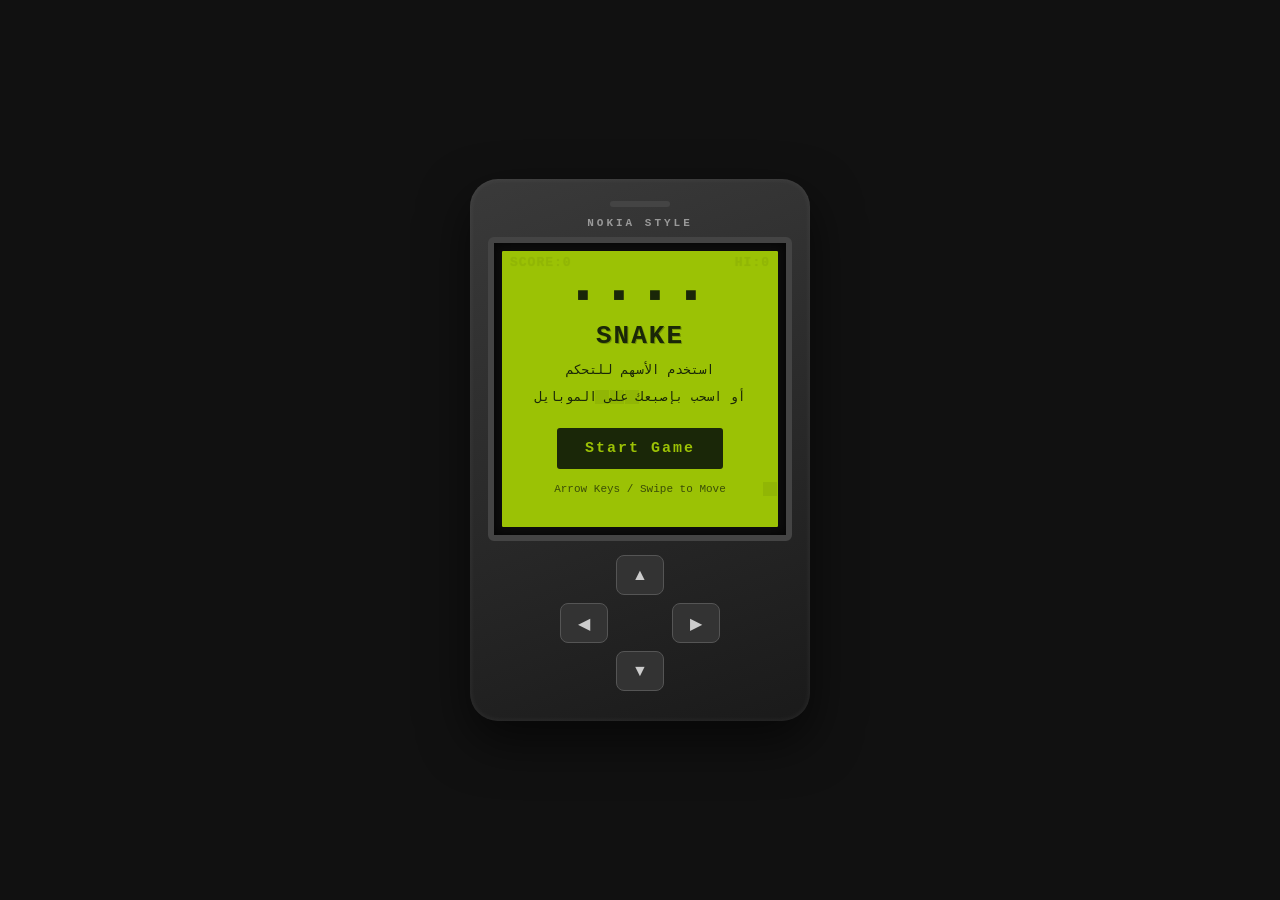
<file: index.html>
<!DOCTYPE html>
<html lang="ar" dir="ltr">
<head>
<meta charset="UTF-8">
<meta name="viewport" content="width=device-width, initial-scale=1.0, maximum-scale=1.0, user-scalable=no, viewport-fit=cover">
<meta name="apple-mobile-web-app-capable" content="yes">
<meta name="apple-mobile-web-app-status-bar-style" content="black">
<meta name="mobile-web-app-capable" content="yes">
<meta name="theme-color" content="#111111">
<title>Snake - Nokia Classic</title>
<!-- أيقونة الأندرويد عند إضافة الصفحة للشاشة الرئيسية (SVG مضمّن، بدون ملف خارجي) -->
<link rel="icon" href="data:image/svg+xml,%3Csvg xmlns='http://www.w3.org/2000/svg' viewBox='0 0 100 100'%3E%3Crect width='100' height='100' fill='%239bbf0b'/%3E%3Crect x='15' y='45' width='20' height='20' fill='%231f2b0e'/%3E%3Crect x='35' y='45' width='20' height='20' fill='%231f2b0e'/%3E%3Crect x='55' y='45' width='20' height='20' fill='%231f2b0e'/%3E%3Crect x='55' y='25' width='20' height='20' fill='%231f2b0e'/%3E%3C/svg%3E">
<link rel="apple-touch-icon" href="data:image/svg+xml,%3Csvg xmlns='http://www.w3.org/2000/svg' viewBox='0 0 100 100'%3E%3Crect width='100' height='100' fill='%239bbf0b'/%3E%3Crect x='15' y='45' width='20' height='20' fill='%231f2b0e'/%3E%3Crect x='35' y='45' width='20' height='20' fill='%231f2b0e'/%3E%3Crect x='55' y='45' width='20' height='20' fill='%231f2b0e'/%3E%3Crect x='55' y='25' width='20' height='20' fill='%231f2b0e'/%3E%3C/svg%3E">
<!-- Web App Manifest عشان لو اتفتح على استضافة حقيقية (https) يظهر خيار "تثبيت التطبيق" على أندرويد -->
<link rel="manifest" href="data:application/manifest+json,%7B%22name%22%3A%22Snake%20Nokia%20Classic%22%2C%22short_name%22%3A%22Snake%22%2C%22display%22%3A%22standalone%22%2C%22orientation%22%3A%22portrait%22%2C%22background_color%22%3A%22%23111111%22%2C%22theme_color%22%3A%22%23111111%22%2C%22icons%22%3A%5B%7B%22src%22%3A%22data%3Aimage%2Fsvg%2Bxml%2C%253Csvg%2520xmlns%3D%27http%3A%2F%2Fwww.w3.org%2F2000%2Fsvg%27%2520viewBox%3D%270%200%20100%20100%27%253E%253Crect%2520width%3D%27100%27%2520height%3D%27100%27%2520fill%3D%27%25239bbf0b%27%2F%253E%253Crect%2520x%3D%2715%27%2520y%3D%2745%27%2520width%3D%2720%27%2520height%3D%2720%27%2520fill%3D%27%25231f2b0e%27%2F%253E%253C%2Fsvg%253E%22%2C%22sizes%22%3A%22192x192%22%2C%22type%22%3A%22image%2Fsvg%2Bxml%22%7D%5D%7D">
<style>
  :root{
    --lcd-bg: #9bbf0b;      /* الخلفية الخضراء الفسفورية الكلاسيكية */
    --lcd-bg-dark: #8bad0a;
    --lcd-fg: #1f2b0e;      /* اللون الغامق للبكسلات */
    --case-color: #2b2b2b;
  }

  *{ box-sizing: border-box; }

  html,body{
    margin:0; padding:0;
    height: 100%;
    background: #111;
    font-family: 'Courier New', monospace;
    -webkit-tap-highlight-color: transparent;
    touch-action: none;
    overflow: hidden;
    overscroll-behavior: none;
  }

  /* الجسم مصمم mobile-first: يملأ شاشة الموبايل بالكامل */
  body{
    display:flex;
    flex-direction: column;
    align-items: center;
    justify-content: flex-start;
    height: 100dvh;
    padding: env(safe-area-inset-top) env(safe-area-inset-right) env(safe-area-inset-bottom) env(safe-area-inset-left);
  }

  /* جسم الهاتف: على الموبايل يملأ الشاشة الحقيقية بدون إطار وهمي إضافي */
  .phone-case{
    background: linear-gradient(160deg, #3a3a3a, #1a1a1a);
    width: 100%;
    height: 100%;
    padding: 14px 12px 18px;
    display:flex;
    flex-direction: column;
  }

  .brand{
    text-align:center;
    color: #999;
    font-size: 11px;
    letter-spacing: 3px;
    margin-bottom: 8px;
    font-weight: bold;
    flex: 0 0 auto;
  }

  /* شاشة LCD */
  .screen-frame{
    background: #0d0d0d;
    border: 6px solid #444;
    border-radius: 6px;
    padding: 8px;
    box-shadow: inset 0 0 12px rgba(0,0,0,0.8);
    flex: 1 1 auto;
    min-height: 0;
    display:flex;
  }

  .lcd-screen{
    position: relative;
    background: var(--lcd-bg);
    background-image:
      linear-gradient(var(--lcd-bg-dark) 1px, transparent 1px),
      linear-gradient(90deg, var(--lcd-bg-dark) 1px, transparent 1px);
    background-size: 10% 10%;
    border-radius: 2px;
    overflow: hidden;
    filter: contrast(1.05);
    flex: 1 1 auto;
    min-width: 0;
    min-height: 0;
    display:flex;
    align-items: center;
    justify-content: center;
  }

  canvas{
    display:block;
    width: auto;
    height: auto;
    aspect-ratio: 1 / 1;
    max-width: 100%;
    max-height: 100%;
    image-rendering: pixelated;
    margin: auto;
  }

  /* على الشاشات الكبيرة (كمبيوتر) نرجع لشكل بطاقة هاتف صغيرة في النص */
  @media (min-width: 600px){
    body{ justify-content: center; }
    .phone-case{
      border-radius: 28px;
      padding: 22px 18px 30px;
      box-shadow: 0 20px 50px rgba(0,0,0,0.6), inset 0 0 6px rgba(255,255,255,0.08);
      width: 340px;
      height: auto;
      max-width: 92vw;
    }
    .screen-frame{ flex: none; }
    .lcd-screen{ aspect-ratio: 1/1; }
  }

  /* شريط الحالة العلوي داخل الشاشة */
  .hud{
    position:absolute;
    top:0; left:0; right:0;
    display:flex;
    justify-content:space-between;
    padding: 4px 8px;
    color: var(--lcd-fg);
    font-family: 'Courier New', monospace;
    font-weight: bold;
    font-size: 13px;
    letter-spacing: 1px;
    z-index: 5;
    text-shadow: 0 0 1px var(--lcd-fg);
  }

  .overlay{
    position:absolute;
    inset:0;
    display:flex;
    flex-direction:column;
    align-items:center;
    justify-content:center;
    text-align:center;
    color: var(--lcd-fg);
    background: rgba(155,191,11,0.92);
    z-index: 10;
    padding: 20px;
  }

  .overlay.hidden{ display:none; }

  .overlay h1{
    font-size: 26px;
    letter-spacing: 2px;
    margin: 0 0 6px;
    text-shadow: 1px 1px 0 rgba(31,43,14,0.3);
  }

  .overlay .snake-deco{
    font-size: 20px;
    letter-spacing: 6px;
    margin-bottom: 14px;
  }

  .overlay p{
    margin: 4px 0;
    font-size: 13px;
    line-height: 1.5;
  }

  .overlay .final-score{
    font-size: 20px;
    font-weight: bold;
    margin: 10px 0;
  }

  .lcd-btn{
    margin-top: 16px;
    background: var(--lcd-fg);
    color: var(--lcd-bg);
    border: 2px solid var(--lcd-fg);
    font-family: 'Courier New', monospace;
    font-weight: bold;
    font-size: 15px;
    letter-spacing: 2px;
    padding: 10px 26px;
    cursor: pointer;
    border-radius: 3px;
    transition: transform 0.1s ease;
  }
  .lcd-btn:active{ transform: scale(0.94); }

  .hint{
    font-size: 11px;
    opacity: 0.75;
    margin-top: 14px;
  }

  /* أزرار التحكم السفلية - أكبر على الموبايل عشان تناسب اللمس بالإصبع */
  .dpad{
    flex: 0 0 auto;
    margin-top: 14px;
    display:grid;
    grid-template-columns: 64px 64px 64px;
    grid-template-rows: 54px 54px 54px;
    gap: 8px;
    justify-content:center;
  }
  .dpad button{
    background: #333;
    border: 1px solid #555;
    border-radius: 8px;
    color: #ccc;
    font-size: 20px;
    user-select:none;
    -webkit-tap-highlight-color: transparent;
  }
  .dpad button:active{ background:#555; }
  #btn-up{ grid-column:2; grid-row:1; }
  #btn-left{ grid-column:1; grid-row:2; }
  #btn-down{ grid-column:2; grid-row:3; }
  #btn-right{ grid-column:3; grid-row:2; }

  @media (min-width: 600px){
    .dpad{
      grid-template-columns: 48px 48px 48px;
      grid-template-rows: 40px 40px 40px;
    }
    .dpad button{ font-size: 16px; }
  }

  .speaker{
    width: 60px; height: 6px;
    background: #444;
    border-radius: 3px;
    margin: 0 auto 10px;
  }
</style>
</head>
<body>

<div class="phone-case">
  <div class="speaker"></div>
  <div class="brand">NOKIA STYLE</div>

  <div class="screen-frame">
    <div class="lcd-screen" id="lcdScreen">
      <div class="hud">
        <span id="scoreLabel">SCORE:0</span>
        <span id="highScoreLabel">HI:0</span>
      </div>

      <canvas id="gameCanvas"></canvas>

      <!-- شاشة البداية -->
      <div class="overlay" id="startOverlay">
        <div class="snake-deco">■ ■ ■ ■</div>
        <h1>SNAKE</h1>
        <p>استخدم الأسهم للتحكم</p>
        <p>أو اسحب بإصبعك على الموبايل</p>
        <button class="lcd-btn" id="startBtn">Start Game</button>
        <div class="hint">Arrow Keys / Swipe to Move</div>
      </div>

      <!-- شاشة نهاية اللعبة -->
      <div class="overlay hidden" id="gameOverOverlay">
        <h1>GAME OVER</h1>
        <div class="final-score" id="finalScore">SCORE: 0</div>
        <p id="newHighScoreMsg" style="display:none;">★ NEW HIGH SCORE ★</p>
        <button class="lcd-btn" id="restartBtn">Play Again</button>
      </div>
    </div>
  </div>

  <div class="dpad">
    <button id="btn-up">▲</button>
    <button id="btn-left">◀</button>
    <button id="btn-down">▼</button>
    <button id="btn-right">▶</button>
  </div>
</div>

<script>
(function(){
  "use strict";

  // ---------- إعدادات أساسية للشبكة ----------
  const GRID_SIZE = 18;               // عدد الخلايا في كل صف/عمود
  const CANVAS_PIXELS = 360;          // حجم الكانفاس الداخلي (مربع)
  const CELL = CANVAS_PIXELS / GRID_SIZE;

  const canvas = document.getElementById('gameCanvas');
  const ctx = canvas.getContext('2d');
  canvas.width = CANVAS_PIXELS;
  canvas.height = CANVAS_PIXELS;

  const COLOR_BG = '#9bbf0b';
  const COLOR_FG = '#1f2b0e';

  const scoreLabel = document.getElementById('scoreLabel');
  const highScoreLabel = document.getElementById('highScoreLabel');
  const startOverlay = document.getElementById('startOverlay');
  const gameOverOverlay = document.getElementById('gameOverOverlay');
  const finalScoreEl = document.getElementById('finalScore');
  const newHighScoreMsg = document.getElementById('newHighScoreMsg');
  const startBtn = document.getElementById('startBtn');
  const restartBtn = document.getElementById('restartBtn');

  const HIGH_SCORE_KEY = 'nokia_snake_high_score';
  let highScore = parseInt(localStorage.getItem(HIGH_SCORE_KEY) || '0', 10);
  highScoreLabel.textContent = 'HI:' + highScore;

  // ---------- حالة اللعبة ----------
  let snake, direction, nextDirection, food, score, speedMs, gameLoopTimer, running;

  const BASE_SPEED = 160;   // ملي ثانية بين كل حركة (أبطأ = أسهل)
  const MIN_SPEED = 70;     // أقصى سرعة ممكنة
  const SPEED_STEP = 4;     // مقدار زيادة السرعة كل ما ناكل

  function resetState(){
    const mid = Math.floor(GRID_SIZE / 2);
    snake = [
      { x: mid - 1, y: mid },
      { x: mid - 2, y: mid },
      { x: mid - 3, y: mid }
    ];
    direction = { x: 1, y: 0 };
    nextDirection = { x: 1, y: 0 };
    score = 0;
    speedMs = BASE_SPEED;
    spawnFood();
    updateScoreLabel();
  }

  function spawnFood(){
    let pos;
    do {
      pos = {
        x: Math.floor(Math.random() * GRID_SIZE),
        y: Math.floor(Math.random() * GRID_SIZE)
      };
    } while (snake.some(seg => seg.x === pos.x && seg.y === pos.y));
    food = pos;
  }

  function updateScoreLabel(){
    scoreLabel.textContent = 'SCORE:' + score;
  }

  // ---------- صوت beep بسيط باستخدام WebAudio ----------
  let audioCtx = null;
  function playBeep(){
    try{
      if (!audioCtx) audioCtx = new (window.AudioContext || window.webkitAudioContext)();
      const osc = audioCtx.createOscillator();
      const gain = audioCtx.createGain();
      osc.type = 'square';
      osc.frequency.value = 880;
      gain.gain.value = 0.05;
      osc.connect(gain);
      gain.connect(audioCtx.destination);
      osc.start();
      gain.gain.exponentialRampToValueAtTime(0.0001, audioCtx.currentTime + 0.12);
      osc.stop(audioCtx.currentTime + 0.13);
    } catch(e){ /* المتصفح لا يدعم الصوت، تجاهل */ }
  }

  // ---------- الرسم ----------
  function drawCell(gx, gy, filled){
    const px = gx * CELL;
    const py = gy * CELL;
    const pad = 1; // فراغ بسيط بين البكسلات زي شاشة LCD حقيقية
    ctx.fillStyle = filled ? COLOR_FG : COLOR_BG;
    ctx.fillRect(px + pad, py + pad, CELL - pad * 2, CELL - pad * 2);
  }

  function render(){
    // خلفية
    ctx.fillStyle = COLOR_BG;
    ctx.fillRect(0, 0, canvas.width, canvas.height);

    // الأكل
    drawCell(food.x, food.y, true);

    // الثعبان
    snake.forEach(seg => drawCell(seg.x, seg.y, true));
  }

  // ---------- منطق الحركة ----------
  function tick(){
    direction = nextDirection;

    const head = { x: snake[0].x + direction.x, y: snake[0].y + direction.y };

    // اصطدام بالحيطة (بدون teleport)
    if (head.x < 0 || head.x >= GRID_SIZE || head.y < 0 || head.y >= GRID_SIZE){
      return endGame();
    }

    // اصطدام بالنفس
    if (snake.some(seg => seg.x === head.x && seg.y === head.y)){
      return endGame();
    }

    snake.unshift(head);

    if (head.x === food.x && head.y === food.y){
      score += 10;
      updateScoreLabel();
      playBeep();
      spawnFood();
      // زيادة تدريجية في السرعة كل ما النقاط تزيد
      speedMs = Math.max(MIN_SPEED, BASE_SPEED - Math.floor(score / 10) * SPEED_STEP);
      restartLoop();
    } else {
      snake.pop();
    }

    render();
  }

  function restartLoop(){
    clearInterval(gameLoopTimer);
    gameLoopTimer = setInterval(tick, speedMs);
  }

  function endGame(){
    running = false;
    clearInterval(gameLoopTimer);

    let isNewHigh = false;
    if (score > highScore){
      highScore = score;
      localStorage.setItem(HIGH_SCORE_KEY, String(highScore));
      highScoreLabel.textContent = 'HI:' + highScore;
      isNewHigh = true;
    }

    finalScoreEl.textContent = 'SCORE: ' + score;
    newHighScoreMsg.style.display = isNewHigh ? 'block' : 'none';
    gameOverOverlay.classList.remove('hidden');
  }

  function startGame(){
    startOverlay.classList.add('hidden');
    gameOverOverlay.classList.add('hidden');
    resetState();
    render();
    running = true;
    restartLoop();
  }

  // ---------- التحكم: لوحة المفاتيح ----------
  function setDirection(dx, dy){
    // منع الرجوع المباشر عكس الاتجاه الحالي
    if (dx === -direction.x && dy === -direction.y) return;
    nextDirection = { x: dx, y: dy };
  }

  window.addEventListener('keydown', (e) => {
    if (!running) return;
    switch(e.key){
      case 'ArrowUp':    e.preventDefault(); setDirection(0, -1); break;
      case 'ArrowDown':  e.preventDefault(); setDirection(0, 1);  break;
      case 'ArrowLeft':  e.preventDefault(); setDirection(-1, 0); break;
      case 'ArrowRight': e.preventDefault(); setDirection(1, 0);  break;
    }
  });

  // ---------- التحكم: أزرار D-Pad على الشاشة ----------
  document.getElementById('btn-up').addEventListener('click', () => running && setDirection(0, -1));
  document.getElementById('btn-down').addEventListener('click', () => running && setDirection(0, 1));
  document.getElementById('btn-left').addEventListener('click', () => running && setDirection(-1, 0));
  document.getElementById('btn-right').addEventListener('click', () => running && setDirection(1, 0));

  // ---------- التحكم: السحب باللمس (Swipe) ----------
  let touchStartX = 0, touchStartY = 0;
  const lcdScreen = document.getElementById('lcdScreen');

  lcdScreen.addEventListener('touchstart', (e) => {
    const t = e.changedTouches[0];
    touchStartX = t.clientX;
    touchStartY = t.clientY;
  }, { passive: true });

  lcdScreen.addEventListener('touchend', (e) => {
    if (!running) return;
    const t = e.changedTouches[0];
    const dx = t.clientX - touchStartX;
    const dy = t.clientY - touchStartY;
    const SWIPE_THRESHOLD = 20;

    if (Math.abs(dx) < SWIPE_THRESHOLD && Math.abs(dy) < SWIPE_THRESHOLD) return;

    if (Math.abs(dx) > Math.abs(dy)){
      setDirection(dx > 0 ? 1 : -1, 0);
    } else {
      setDirection(0, dy > 0 ? 1 : -1);
    }
  }, { passive: true });

  // ---------- الأزرار ----------
  startBtn.addEventListener('click', startGame);
  restartBtn.addEventListener('click', startGame);

  // رسم أولي فارغ خلف شاشة البداية
  resetState();
  render();
})();
</script>
</body>
</html>
</file>
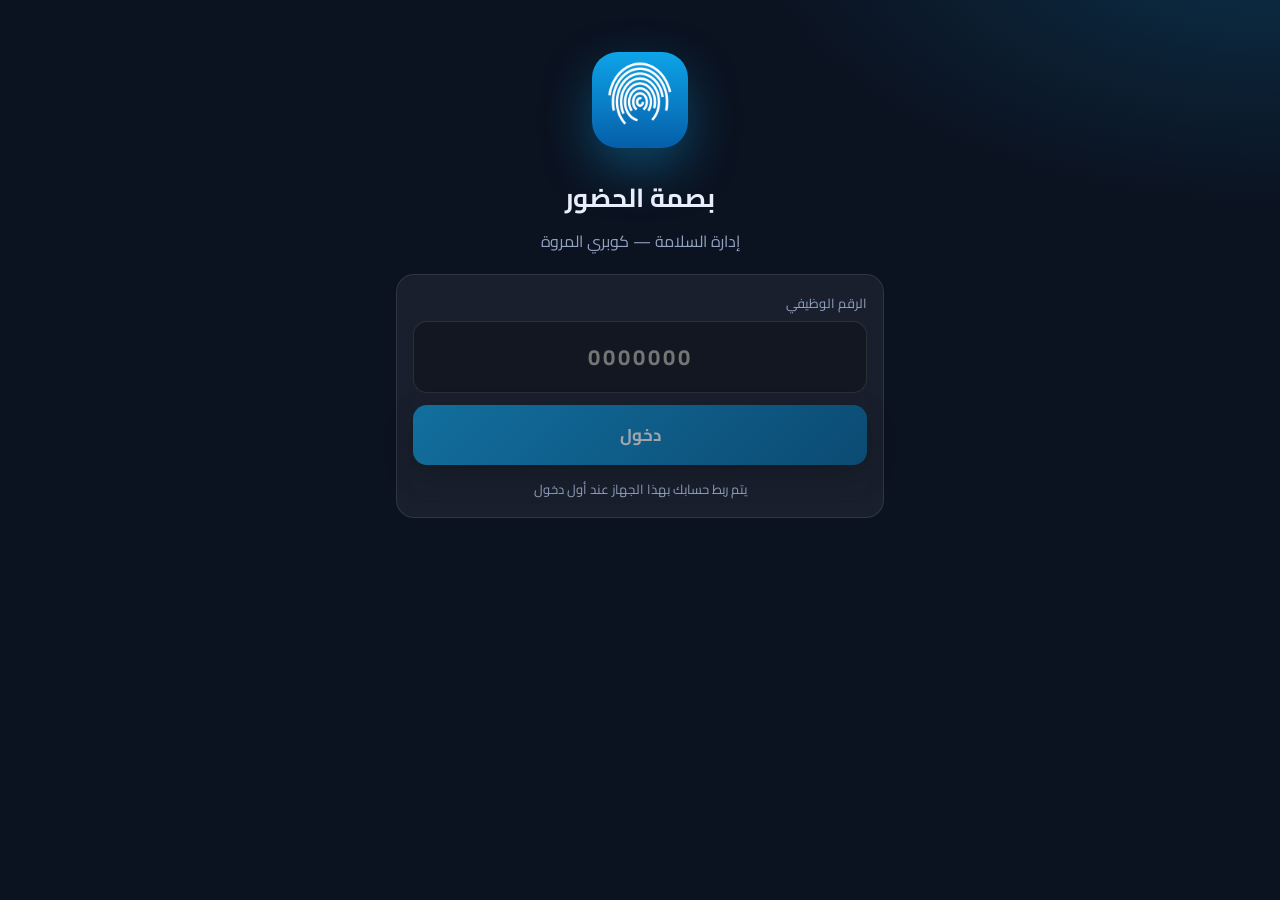
<file: attendance/index.html>
<!DOCTYPE html>
<html lang="ar" dir="rtl">
<head>
<meta charset="UTF-8">
<meta name="viewport" content="width=device-width, initial-scale=1, viewport-fit=cover">
<title>بصمة الحضور</title>
<meta name="description" content="تسجيل الحضور والانصراف بالصورة والموقع — كوبري المروة">
<meta name="theme-color" content="#0b1220">
<meta name="mobile-web-app-capable" content="yes">
<meta name="apple-mobile-web-app-capable" content="yes">
<meta name="apple-mobile-web-app-status-bar-style" content="black-translucent">
<meta name="apple-mobile-web-app-title" content="بصمة الحضور">
<link rel="manifest" href="manifest.webmanifest">
<link rel="icon" href="icons/icon-192.png">
<link rel="apple-touch-icon" href="icons/apple-touch-icon.png">
<link rel="preconnect" href="https://fonts.googleapis.com">
<link rel="preconnect" href="https://fonts.gstatic.com" crossorigin>
<link href="https://fonts.googleapis.com/css2?family=Cairo:wght@400;600;700;800&display=swap" rel="stylesheet">
<link rel="stylesheet" href="styles.css">
</head>
<body>

<!-- ================= شاشة الدخول ================= -->
<section id="vLogin" class="wrap hidden">
  <div class="hero">
    <img src="icons/icon-512.png" alt="">
    <h1>بصمة الحضور</h1>
    <p id="loginProject">فريق السلامة — كوبري المروة</p>
  </div>
  <div class="card">
    <div class="field">
      <label for="empId">الرقم الوظيفي</label>
      <input id="empId" class="input center" inputmode="numeric" autocomplete="off" placeholder="0000000" maxlength="10">
    </div>
    <div id="foundBox" class="found hidden">
      <div class="avatar" id="foundAv" style="width:42px;height:42px;font-size:16px;border-radius:12px"></div>
      <div><b id="foundName"></b><div class="muted small" id="foundDept"></div></div>
    </div>
    <button id="loginBtn" class="btn" disabled>دخول</button>
    <p class="muted small" style="text-align:center;margin:12px 0 0">يتم ربط حسابك بهذا الجهاز عند أول دخول</p>
  </div>
  <div id="installBox" class="banner info hidden">
    <span style="flex:1">ثبّت التطبيق على شاشتك الرئيسية لسهولة الوصول</span>
    <button class="btn sm" id="installBtn">تثبيت</button>
  </div>
  <div id="iosHint" class="banner info hidden">
    <span>للتثبيت على iPhone: اضغط زر المشاركة <b>⬆︎</b> ثم «إضافة إلى الشاشة الرئيسية»</span>
  </div>
</section>

<!-- ================= الشاشة الرئيسية ================= -->
<section id="vHome" class="wrap hidden">
  <div class="top">
    <div class="brand">
      <img src="icons/icon-192.png" alt="">
      <div><b>بصمة الحضور</b><small id="homeProject">كوبري المروة</small></div>
    </div>
    <div class="row" style="gap:8px">
      <span id="netBadge" class="badge ok"><span class="dot"></span>متصل</span>
      <button class="icon-btn" id="menuBtn" aria-label="القائمة">☰</button>
    </div>
  </div>

  <div id="demoBanner" class="banner warn hidden">
    <span>⚠️ وضع التجربة: البيانات محفوظة على هذا الجهاز فقط. اربط الخادم من ملف config.js</span>
  </div>
  <div id="pendingBanner" class="banner warn hidden">
    <span style="flex:1" id="pendingTxt"></span>
    <button class="btn sm" id="syncBtn">مزامنة</button>
  </div>

  <div class="card">
    <div class="emp">
      <div class="avatar" id="av"></div>
      <div style="flex:1;min-width:0">
        <b id="empName"></b>
        <div class="muted small"><span id="empIdTxt"></span> · <span id="empDept"></span></div>
      </div>
      <span id="statusBadge" class="badge">—</span>
    </div>
  </div>

  <div class="card clock">
    <div class="t" id="clockT">--:--</div>
    <div class="d" id="clockD"></div>
  </div>

  <div class="punch">
    <button id="punchBtn" class="pbtn" disabled>
      <svg viewBox="0 0 24 24" fill="none" stroke="currentColor" stroke-width="1.6" stroke-linecap="round">
        <path d="M12 11c0 3.5-1 6.5-2.5 8.5"/><path d="M15.5 12.5c0 2.5-.5 5-1.5 7"/><path d="M8.5 11a3.5 3.5 0 0 1 7 0"/>
        <path d="M6 13c.3-1 .5-1.8.5-2.5a5.5 5.5 0 0 1 11 0c0 .8 0 1.6-.1 2.4"/><path d="M4.5 9a8 8 0 0 1 15 0"/>
        <path d="M6.5 5.5A9.9 9.9 0 0 1 12 4c2 0 3.9.6 5.5 1.6"/><path d="M18.5 15.5c-.2 1.3-.5 2.6-1 3.8"/>
      </svg>
      <span id="punchTxt">تسجيل حضور</span>
      <small id="punchSub">اضغط للبصمة</small>
    </button>
  </div>

  <div class="card">
    <div class="row">
      <h3 style="margin:0">📍 موقعك الحالي</h3>
      <span id="geoBadge" class="badge warn"><span class="dot"></span>جاري التحديد…</span>
    </div>
    <div class="grid2" style="margin-top:12px">
      <div><div class="muted small">البعد عن الموقع</div><b id="geoDist">—</b></div>
      <div><div class="muted small">دقة GPS</div><b id="geoAcc">—</b></div>
    </div>
    <div class="muted small" style="margin-top:8px" id="geoCoords"></div>
  </div>

  <div class="card">
    <div class="row"><h3 style="margin:0">سجل اليوم</h3><button class="btn ghost sm" id="histBtn">السجل الكامل</button></div>
    <ul class="log" id="todayLog" style="margin-top:8px"></ul>
  </div>
</section>

<!-- ================= الكاميرا ================= -->
<div id="vCam" class="cam hidden">
  <video id="video" playsinline autoplay muted></video>
  <img id="shot" class="shot hidden" alt="">
  <div class="guide" id="guide"><div></div></div>
  <div class="camtop"><b id="camTitle">صورة الحضور</b><span class="small">ضع وجهك داخل الإطار مع ظهور مكان العمل</span></div>
  <div class="bar" id="camBar">
    <button class="btn ghost sm" id="camCancel">إلغاء</button>
    <button class="shutter" id="shutter" aria-label="التقاط"></button>
    <button class="btn ghost sm" id="camFlip">🔄 تبديل</button>
  </div>
  <div class="bar hidden" id="camBar2">
    <button class="btn ghost" id="retake">إعادة</button>
    <button class="btn ok" id="confirmShot">إرسال البصمة ✓</button>
  </div>
</div>

<!-- ================= نافذة ================= -->
<div id="overlay" class="overlay hidden"><div class="sheet" id="sheet"></div></div>
<canvas id="canvas" class="hidden"></canvas>

<script src="config.js"></script>
<script src="employees.js"></script>
<script src="common.js"></script>
<script src="app.js"></script>
</body>
</html>
</file>
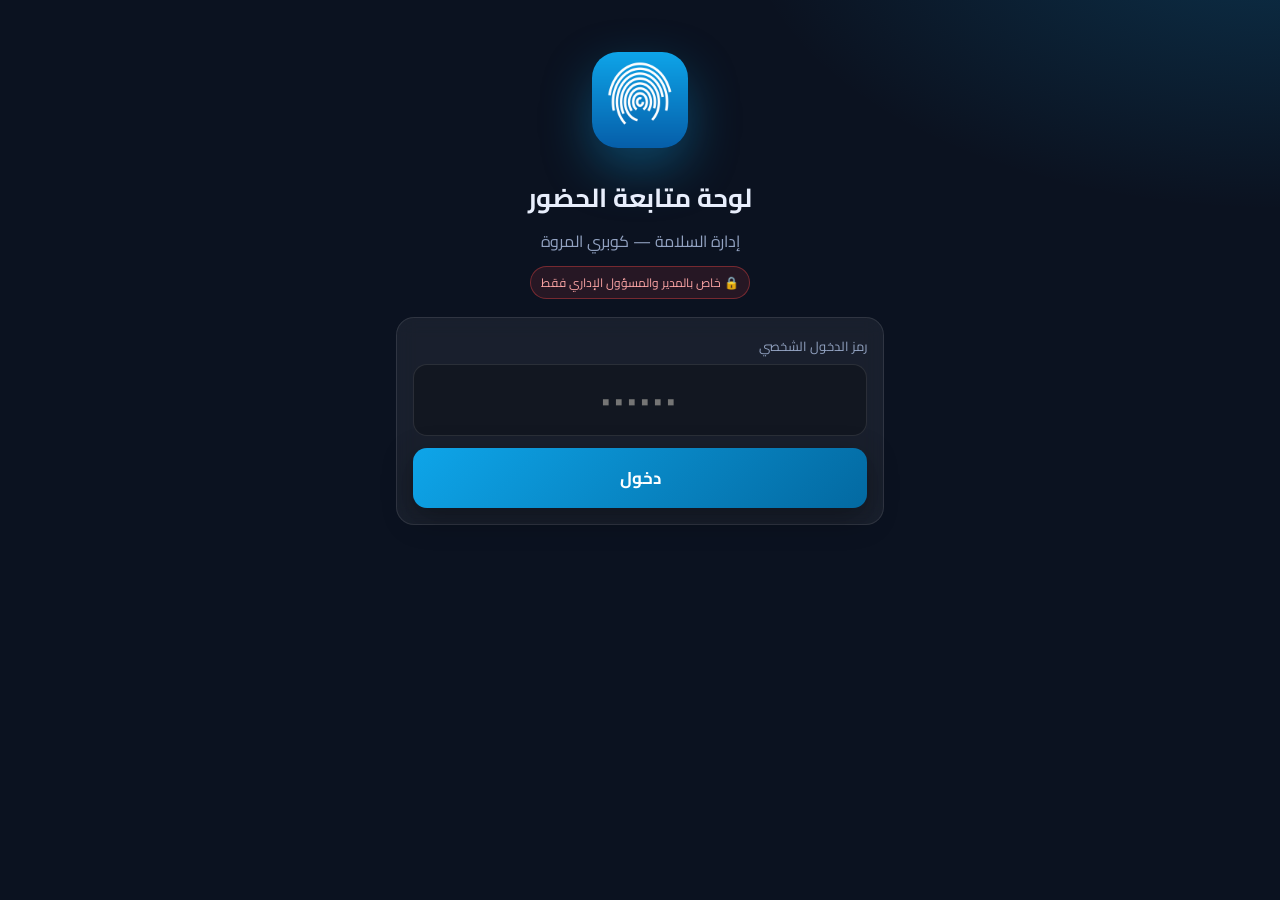
<file: attendance/admin.html>
<!DOCTYPE html>
<html lang="ar" dir="rtl">
<head>
<meta charset="UTF-8">
<meta name="viewport" content="width=device-width, initial-scale=1, viewport-fit=cover">
<title>لوحة المتابعة</title>
<meta name="robots" content="noindex, nofollow">
<meta name="theme-color" content="#0b1220">
<link rel="manifest" href="manifest.webmanifest">
<link rel="icon" href="icons/icon-192.png">
<link rel="apple-touch-icon" href="icons/apple-touch-icon.png">
<link rel="preconnect" href="https://fonts.googleapis.com">
<link rel="preconnect" href="https://fonts.gstatic.com" crossorigin>
<link href="https://fonts.googleapis.com/css2?family=Cairo:wght@400;600;700;800&display=swap" rel="stylesheet">
<link rel="stylesheet" href="styles.css">
</head>
<body>

<section id="aLogin" class="wrap">
  <div class="hero">
    <img src="icons/icon-512.png" alt="">
    <h1>لوحة متابعة الحضور</h1>
    <p id="aProject">متابعة الحضور والانصراف</p>
    <p class="badge bad" style="margin-top:10px">🔒 خاص بالمدير والمسؤول الإداري فقط</p>
  </div>
  <div class="card">
    <div class="field">
      <label for="pin">رمز الدخول الشخصي</label>
      <input id="pin" type="password" class="input center" inputmode="numeric" autocomplete="current-password" placeholder="••••••">
    </div>
    <button id="pinBtn" class="btn">دخول</button>
  </div>
</section>

<section id="aMain" class="wrap wide hidden">
  <div class="top">
    <div class="brand">
      <img src="icons/icon-192.png" alt="">
      <div><b>لوحة المتابعة</b><small id="aWho"></small></div>
    </div>
    <div class="row" style="gap:8px">
      <button class="icon-btn" id="refreshBtn" title="تحديث">⟳</button>
      <button class="icon-btn" id="settingsBtn" title="الإعدادات">⚙</button>
      <button class="icon-btn" id="outBtn" title="خروج">⎋</button>
    </div>
  </div>

  <div id="aDemo" class="banner warn hidden">⚠️ وضع التجربة — تظهر هنا تسجيلات هذا الجهاز فقط</div>
  <div id="aNoSite" class="banner info hidden">
    <span style="flex:1">لم يتم تحديد موقع المشروع بعد — اضبطه من الإعدادات ليتم التحقق من وجود الموظفين في الموقع</span>
    <button class="btn sm" id="setSiteBtn">ضبط الآن</button>
  </div>

  <div class="toolbar">
    <input type="date" id="day" class="input">
    <input type="search" id="q" class="input grow" placeholder="بحث بالاسم أو الرقم الوظيفي…">
    <button class="btn sm" id="csvBtn">⬇ تصدير Excel</button>
  </div>

  <div class="stats" id="stats"></div>
  <div class="tabs" id="tabs"></div>

  <div class="tbl-wrap">
    <table>
      <thead><tr>
        <th>#</th><th>الموظف</th><th>الرقم الوظيفي</th><th>الحضور</th><th>الانصراف</th><th>ساعات العمل</th>
        <th>البعد</th><th>الحالة</th><th>الصور</th><th>الخريطة</th>
      </tr></thead>
      <tbody id="tbody"></tbody>
    </table>
  </div>
  <p class="muted small" id="updated" style="margin-top:10px"></p>
</section>

<div id="overlay" class="overlay hidden"><div class="sheet" id="sheet"></div></div>

<script src="config.js"></script>
<script src="employees.js"></script>
<script src="common.js"></script>
<script src="admin.js"></script>
</body>
</html>
</file>
<file: attendance/styles.css>
:root{
  --bg:#0b1220; --bg2:#0f1a2e; --card:rgba(255,255,255,.06); --card-b:rgba(255,255,255,.10);
  --txt:#e8eefc; --muted:#93a3c2; --pri:#0ea5e9; --pri2:#0369a1;
  --ok:#22c55e; --ok2:#15803d; --warn:#f59e0b; --bad:#ef4444; --bad2:#b91c1c;
  --r:18px; --shadow:0 10px 30px rgba(0,0,0,.35);
}
*{box-sizing:border-box;-webkit-tap-highlight-color:transparent}
html,body{margin:0;min-height:100%;background:var(--bg);color:var(--txt);
  font-family:'Cairo',system-ui,-apple-system,'Segoe UI',Tahoma,sans-serif;font-size:16px}
body{background:
  radial-gradient(900px 500px at 100% -10%,rgba(14,165,233,.22),transparent 60%),
  radial-gradient(700px 400px at -10% 110%,rgba(34,197,94,.12),transparent 60%),var(--bg);
  background-attachment:fixed;padding:env(safe-area-inset-top) 0 env(safe-area-inset-bottom)}
button{font-family:inherit;cursor:pointer}
input,select{font-family:inherit}
.hidden{display:none!important}
.wrap{max-width:520px;margin:0 auto;padding:16px 16px 40px}
.wide{max-width:1200px}

/* ---------- header ---------- */
.top{display:flex;align-items:center;justify-content:space-between;gap:12px;margin-bottom:14px}
.brand{display:flex;align-items:center;gap:10px}
.brand img{width:42px;height:42px;border-radius:12px}
.brand b{display:block;font-size:17px;line-height:1.2}
.brand small{color:var(--muted);font-size:12px}
.icon-btn{background:var(--card);border:1px solid var(--card-b);color:var(--txt);width:42px;height:42px;
  border-radius:12px;display:grid;place-items:center;font-size:18px}
.badge{display:inline-flex;align-items:center;gap:6px;font-size:12px;padding:4px 10px;border-radius:99px;
  background:var(--card);border:1px solid var(--card-b);color:var(--muted);white-space:nowrap}
.badge.ok{color:#86efac;border-color:rgba(34,197,94,.4);background:rgba(34,197,94,.12)}
.badge.bad{color:#fca5a5;border-color:rgba(239,68,68,.4);background:rgba(239,68,68,.12)}
.badge.warn{color:#fcd34d;border-color:rgba(245,158,11,.4);background:rgba(245,158,11,.12)}
.dot{width:8px;height:8px;border-radius:50%;background:currentColor;display:inline-block}

/* ---------- cards ---------- */
.card{background:var(--card);border:1px solid var(--card-b);border-radius:var(--r);padding:16px;margin-bottom:12px;
  backdrop-filter:blur(10px);-webkit-backdrop-filter:blur(10px)}
.card h3{margin:0 0 10px;font-size:15px;color:var(--muted);font-weight:600}
.row{display:flex;align-items:center;justify-content:space-between;gap:10px}
.muted{color:var(--muted)}
.small{font-size:13px}

.emp{display:flex;align-items:center;gap:12px}
.avatar{width:54px;height:54px;border-radius:16px;display:grid;place-items:center;font-weight:800;font-size:20px;
  background:linear-gradient(135deg,var(--pri),var(--pri2));flex:none}
.emp b{font-size:17px;display:block}

.clock{text-align:center;padding:22px 16px}
.clock .t{font-size:52px;font-weight:800;letter-spacing:1px;line-height:1;font-variant-numeric:tabular-nums}
.clock .d{color:var(--muted);margin-top:8px}

/* ---------- big punch button ---------- */
.punch{display:grid;place-items:center;margin:8px 0 14px}
.pbtn{width:210px;height:210px;border-radius:50%;border:0;color:#fff;font-size:22px;font-weight:800;position:relative;
  background:radial-gradient(circle at 30% 25%,#4ade80,var(--ok) 45%,var(--ok2));
  box-shadow:0 0 0 10px rgba(34,197,94,.12),0 0 0 22px rgba(34,197,94,.06),0 20px 40px rgba(0,0,0,.4);
  display:flex;flex-direction:column;align-items:center;justify-content:center;gap:6px;transition:transform .15s}
.pbtn:active{transform:scale(.96)}
.pbtn svg{width:64px;height:64px}
.pbtn small{font-size:13px;font-weight:600;opacity:.9}
.pbtn.out{background:radial-gradient(circle at 30% 25%,#f87171,var(--bad) 45%,var(--bad2));
  box-shadow:0 0 0 10px rgba(239,68,68,.12),0 0 0 22px rgba(239,68,68,.06),0 20px 40px rgba(0,0,0,.4)}
.pbtn:disabled{filter:grayscale(.7) brightness(.7)}
.pbtn::after{content:'';position:absolute;inset:-10px;border-radius:50%;border:2px solid rgba(255,255,255,.25);animation:pulse 2s infinite}
@keyframes pulse{0%{transform:scale(.95);opacity:1}100%{transform:scale(1.15);opacity:0}}

/* ---------- forms ---------- */
.field{margin-bottom:12px}
.field label{display:block;font-size:13px;color:var(--muted);margin-bottom:6px}
.input{width:100%;padding:14px 16px;border-radius:14px;border:1px solid var(--card-b);background:rgba(0,0,0,.25);
  color:var(--txt);font-size:18px;outline:none}
.input:focus{border-color:var(--pri);box-shadow:0 0 0 3px rgba(14,165,233,.25)}
.input.center{text-align:center;letter-spacing:3px;font-weight:700;font-size:22px}
.btn{width:100%;padding:14px 16px;border-radius:14px;border:0;font-size:17px;font-weight:700;color:#fff;
  background:linear-gradient(135deg,var(--pri),var(--pri2));box-shadow:var(--shadow)}
.btn:disabled{opacity:.6}
.btn.ghost{background:var(--card);border:1px solid var(--card-b);box-shadow:none;color:var(--txt)}
.btn.ok{background:linear-gradient(135deg,var(--ok),var(--ok2))}
.btn.bad{background:linear-gradient(135deg,var(--bad),var(--bad2))}
.btn.sm{width:auto;padding:8px 14px;font-size:14px;border-radius:10px}
.btns{display:flex;gap:10px}

/* ---------- login ---------- */
.hero{text-align:center;padding:36px 8px 18px}
.hero img{width:96px;height:96px;border-radius:26px;box-shadow:0 20px 50px rgba(14,165,233,.35)}
.hero h1{margin:16px 0 4px;font-size:26px}
.hero p{margin:0;color:var(--muted)}
.found{display:flex;align-items:center;gap:10px;padding:12px;border-radius:14px;background:rgba(34,197,94,.1);
  border:1px solid rgba(34,197,94,.35);margin-bottom:12px}

/* ---------- log list ---------- */
.log{list-style:none;margin:0;padding:0}
.log li{display:flex;align-items:center;gap:12px;padding:10px 0;border-bottom:1px solid var(--card-b)}
.log li:last-child{border-bottom:0}
.log .ic{width:38px;height:38px;border-radius:12px;display:grid;place-items:center;font-size:18px;flex:none}
.log .ic.in{background:rgba(34,197,94,.15);color:var(--ok)}
.log .ic.out{background:rgba(239,68,68,.15);color:var(--bad)}
.log .grow{flex:1;min-width:0}
.log .grow b{display:block}
.empty{color:var(--muted);text-align:center;padding:10px;font-size:14px}

/* ---------- camera ---------- */
.cam{position:fixed;inset:0;background:#000;z-index:50;display:flex;flex-direction:column}
.cam video,.cam img.shot{flex:1;width:100%;height:100%;object-fit:cover;min-height:0}
.cam video{transform:scaleX(-1)}
.cam .guide{position:absolute;inset:0;pointer-events:none;display:grid;place-items:center}
.cam .guide div{width:62vw;max-width:300px;aspect-ratio:3/4;border-radius:50%;border:3px dashed rgba(255,255,255,.7);
  box-shadow:0 0 0 9999px rgba(0,0,0,.35)}
.cam .camtop{position:absolute;top:0;left:0;right:0;padding:calc(env(safe-area-inset-top) + 14px) 16px 14px;
  background:linear-gradient(rgba(0,0,0,.7),transparent);text-align:center}
.cam .camtop b{display:block;font-size:18px}
.cam .bar{padding:18px 20px calc(env(safe-area-inset-bottom) + 18px);background:#000;display:flex;align-items:center;
  justify-content:space-around;gap:14px}
.shutter{width:76px;height:76px;border-radius:50%;border:5px solid #fff;background:rgba(255,255,255,.25)}
.shutter:active{background:#fff}

/* ---------- overlay / modal ---------- */
.overlay{position:fixed;inset:0;background:rgba(3,7,18,.75);backdrop-filter:blur(6px);z-index:60;
  display:flex;align-items:flex-end;justify-content:center}
.sheet{background:var(--bg2);border:1px solid var(--card-b);border-radius:24px 24px 0 0;width:100%;max-width:560px;
  max-height:88vh;overflow:auto;padding:20px 16px calc(env(safe-area-inset-bottom) + 20px);animation:up .25s ease}
@media(min-width:700px){.overlay{align-items:center}.sheet{border-radius:24px}}
@keyframes up{from{transform:translateY(40px);opacity:0}}
.sheet h2{margin:0 0 12px;font-size:20px}
.success{text-align:center;padding:10px 0}
.check{width:96px;height:96px;margin:0 auto 10px;border-radius:50%;display:grid;place-items:center;
  background:rgba(34,197,94,.15);animation:pop .4s ease}
.check svg{width:56px;height:56px;stroke:var(--ok);stroke-width:3;fill:none;stroke-dasharray:60;stroke-dashoffset:60;animation:draw .5s .2s forwards}
.check.out{background:rgba(239,68,68,.15)} .check.out svg{stroke:var(--bad)}
@keyframes pop{from{transform:scale(.4)}}
@keyframes draw{to{stroke-dashoffset:0}}
.kv{display:grid;grid-template-columns:auto 1fr;gap:8px 14px;text-align:right;margin:14px 0;font-size:14px}
.kv span:nth-child(odd){color:var(--muted)}

.spinner{width:46px;height:46px;border:4px solid rgba(255,255,255,.15);border-top-color:var(--pri);border-radius:50%;
  animation:spin 1s linear infinite;margin:10px auto}
@keyframes spin{to{transform:rotate(360deg)}}

#toasts{position:fixed;top:calc(env(safe-area-inset-top) + 12px);left:12px;right:12px;z-index:100;display:flex;flex-direction:column;align-items:center;gap:8px;pointer-events:none}
.toast{background:#1e293b;border:1px solid var(--card-b);padding:12px 16px;border-radius:14px;box-shadow:var(--shadow);
  max-width:480px;width:100%;transition:.4s;font-size:15px}
.toast.ok{border-color:rgba(34,197,94,.5)} .toast.bad{border-color:rgba(239,68,68,.6)} .toast.warn{border-color:rgba(245,158,11,.6)}
.toast.hide{opacity:0;transform:translateY(-10px)}

.banner{display:flex;align-items:center;gap:10px;padding:12px 14px;border-radius:14px;margin-bottom:12px;font-size:14px}
.banner.warn{background:rgba(245,158,11,.12);border:1px solid rgba(245,158,11,.4);color:#fde68a}
.banner.info{background:rgba(14,165,233,.12);border:1px solid rgba(14,165,233,.4);color:#bae6fd}
.banner .btn{width:auto}

/* ---------- admin ---------- */
.stats{display:grid;grid-template-columns:repeat(auto-fit,minmax(140px,1fr));gap:10px;margin-bottom:12px}
.stat{background:var(--card);border:1px solid var(--card-b);border-radius:16px;padding:14px}
.stat b{display:block;font-size:30px;line-height:1.1}
.stat span{color:var(--muted);font-size:13px}
.stat.ok b{color:var(--ok)} .stat.bad b{color:var(--bad)} .stat.warn b{color:var(--warn)} .stat.pri b{color:var(--pri)}
.toolbar{display:flex;flex-wrap:wrap;gap:8px;align-items:center;margin-bottom:12px}
.toolbar .input{width:auto;font-size:15px;padding:9px 12px}
.toolbar .grow{flex:1;min-width:180px}
.tabs{display:flex;gap:6px;overflow-x:auto;margin-bottom:12px}
.tab{padding:8px 14px;border-radius:10px;border:1px solid var(--card-b);background:var(--card);color:var(--muted);white-space:nowrap;font-size:14px}
.tab.on{background:var(--pri);color:#fff;border-color:var(--pri)}
.tbl-wrap{overflow-x:auto;border-radius:var(--r);border:1px solid var(--card-b)}
table{width:100%;border-collapse:collapse;font-size:14px;min-width:820px}
th,td{padding:10px 12px;text-align:right;border-bottom:1px solid var(--card-b);white-space:nowrap}
th{background:rgba(255,255,255,.04);color:var(--muted);font-weight:600;position:sticky;top:0}
tr:hover td{background:rgba(255,255,255,.03)}
td a{color:#7dd3fc;text-decoration:none}
.chip{display:inline-block;padding:2px 8px;border-radius:8px;font-size:12px;font-weight:700}
.chip.ok{background:rgba(34,197,94,.15);color:#86efac}
.chip.bad{background:rgba(239,68,68,.15);color:#fca5a5}
.chip.warn{background:rgba(245,158,11,.15);color:#fcd34d}
.chip.mut{background:rgba(255,255,255,.08);color:var(--muted)}
.grid2{display:grid;grid-template-columns:1fr 1fr;gap:10px}
.photo-full{width:100%;border-radius:14px;display:block}
</file>
